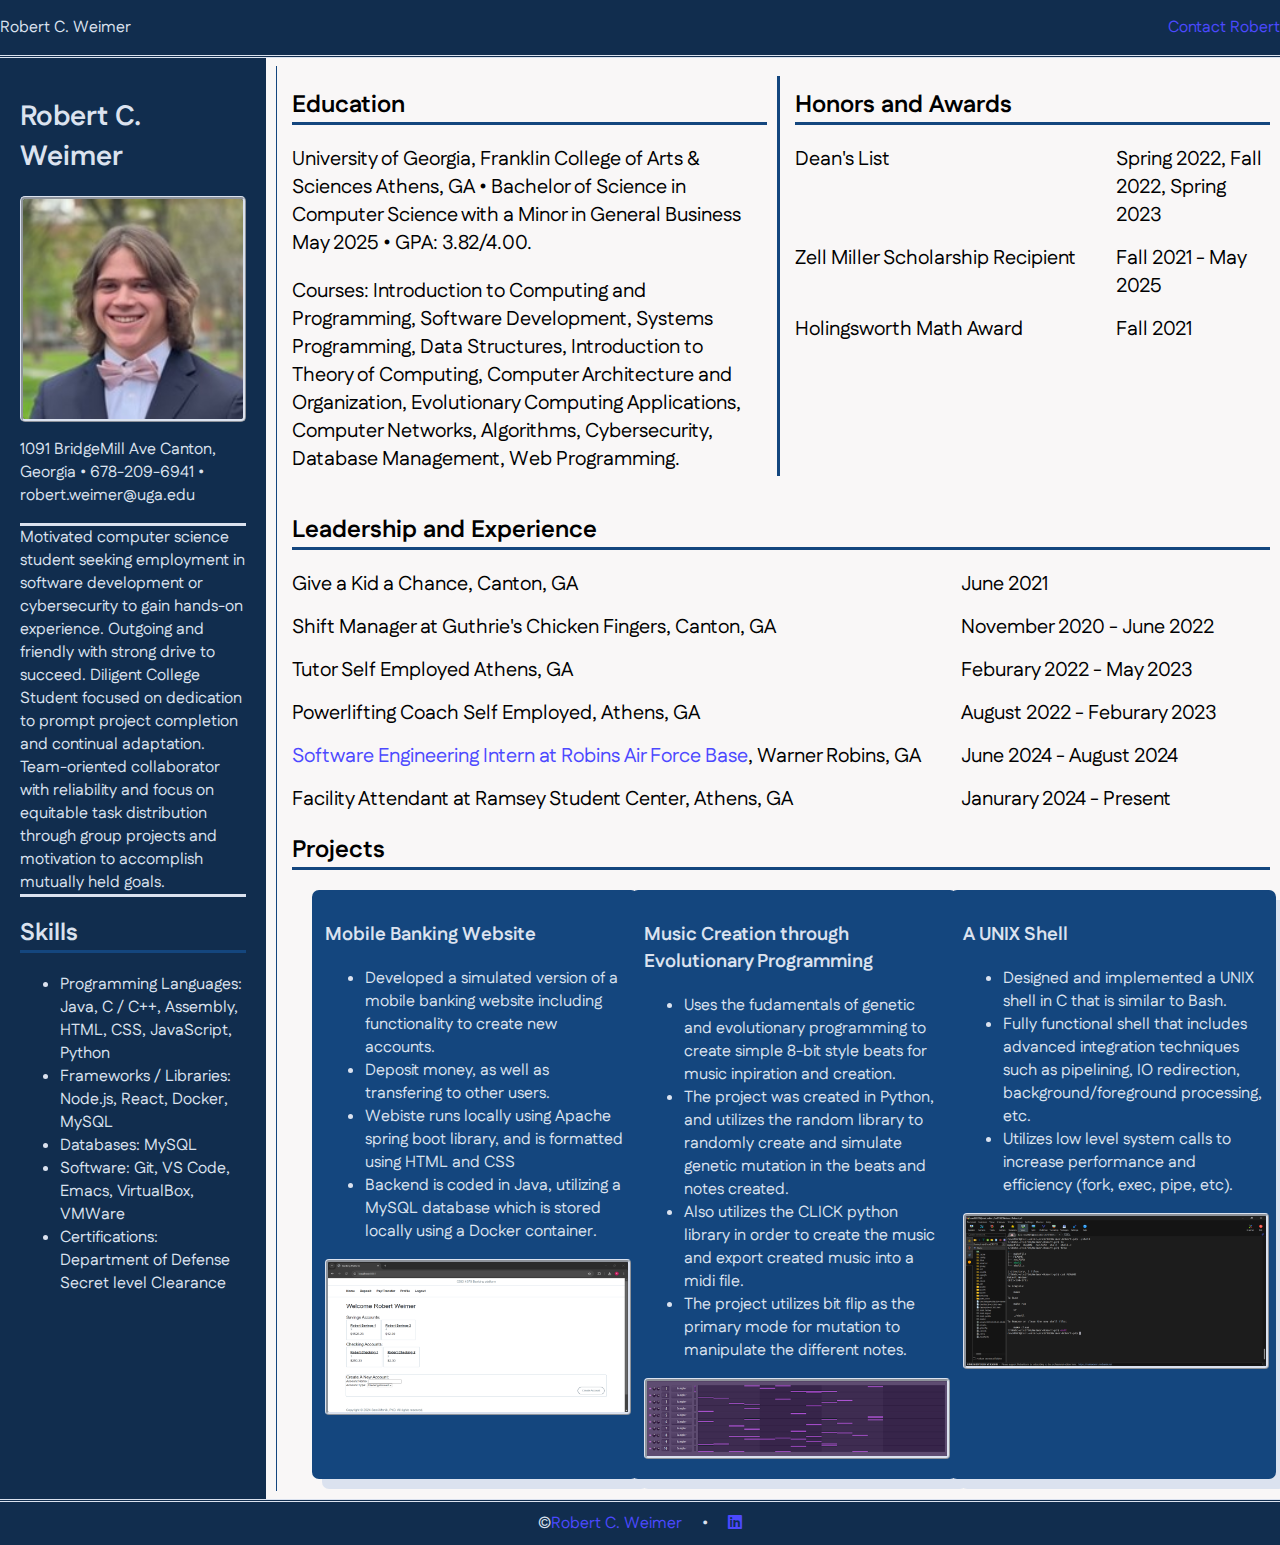
<file: cv/index.html>
<!DOCTYPE html>
<html lang="en">
<head>
    <meta charset="UTF-8">
    <meta name="viewport" content="width=device-width, initial-scale=1.0">
    <link rel="stylesheet"
    href="https://cdnjs.cloudflare.com/ajax/libs/font-awesome/6.0.0-beta3/css/all.min.css">
    <link rel="preconnect" href="https://fonts.googleapis.com">
    <link rel="preconnect" href="https://fonts.gstatic.com" crossorigin>
    <link href="https://fonts.googleapis.com/css2?family=Fustat:wght@200..800&family=Maname&display=swap" rel="stylesheet">
    <link rel="stylesheet"
    href="/cv/css/style.css">
    <title>Robert C. Weimer</title>
</head>
<body>
<nav>
    <p>Robert C. Weimer</p>
    <p><a href="contact.html">Contact Robert</a></p>
</nav>
<div class="row">
    <div class="columnleft">
        <div class="splash">
            <section>
                <h1>Robert C. Weimer</h1>
                <img class="headshot" src="/cv/images/HeadshotCV.jpg" alt="Robert Weimer" width="220" height="220">
                <p>1091 BridgeMill Ave Canton, Georgia •
                    678-209-6941 •
                    robert.weimer@uga.edu
                </p>
                <p class="tag">
                    Motivated computer science student seeking employment in software development or cybersecurity to gain hands-on experience.
                    Outgoing and friendly with strong drive to succeed. Diligent College Student focused on dedication to prompt project completion and continual adaptation. 
                    Team-oriented collaborator with reliability and focus on equitable task distribution through group projects and motivation to accomplish mutually held goals.
                </p>
            </section>
            <section>
                <h2>Skills</h2>
                <ul>
                    <li>Programming Languages: Java, C / C++, Assembly, HTML, CSS, JavaScript, Python</li>
                    <li>Frameworks / Libraries: Node.js, React, Docker, MySQL</li>
                    <li>Databases: MySQL</li>
                    <li>Software: Git, VS Code, Emacs, VirtualBox, VMWare</li>
                    <li>Certifications: Department of Defense Secret level Clearance</li>
                </ul>
            </section>
        </div>
    </div>
    <hr>
    <div class="column">
        <div class="school">
            <section class="education">
                <h2>Education</h2>
                <p>
                    University of Georgia, Franklin College of Arts & Sciences Athens, GA •
                    Bachelor of Science in Computer Science with a Minor in General Business May 2025 •
                    GPA: 3.82/4.00. 
                </p>
                <p>    
                    Courses: Introduction to Computing and Programming, Software Development, Systems Programming, Data Structures,
                    Introduction to Theory of Computing, Computer Architecture and Organization, Evolutionary Computing Applications,
                    Computer Networks, Algorithms, Cybersecurity, Database Management, Web Programming.
                </p>
            </section>
            <hr>
            <section class="honors">
                <h2>Honors and Awards</h2>
                <dl>
                    <dt>Dean's List</dt>
                    <dd>Spring 2022, Fall 2022, Spring 2023</dd>
                    <dt>Zell Miller Scholarship Recipient</dt>
                    <dd>Fall 2021 - May 2025</dd>
                    <dt>Holingsworth Math Award</dt>
                    <dd>Fall 2021</dd>
                </dl>
            </section>
        </div>
        <section>
            <h2>Leadership and Experience</h2>
            <dl>
                <dt>Give a Kid a Chance, Canton, GA</dt>
                <dd>June 2021</dd>
                <dt>Shift Manager at Guthrie's Chicken Fingers, Canton, GA</dt>
                <dd>November 2020 - June 2022</dd>
                <dt>Tutor Self Employed Athens, GA</dt>
                <dd>Feburary 2022 - May 2023</dd>
                <dt>Powerlifting Coach Self Employed, Athens, GA</dt>
                <dd>August 2022 - Feburary 2023</dd>
                <dt><a href="https://www.robins.af.mil/">Software Engineering Intern at Robins Air Force Base</a>, Warner Robins, GA</dt>
                <dd>June 2024 - August 2024</dd>
                <dt>Facility Attendant at Ramsey Student Center, Athens, GA</dt>
                <dd>Janurary 2024 - Present</dd>
            </dl>
        </section>
        <section>
            <h2>Projects</h2>
            <div class="three-col">
                <div class="card">
                    <h3>Mobile Banking Website</h3>
                    <ul>
                        <li>Developed a simulated version of a mobile banking website including functionality to create new accounts.</li>
                        <li>Deposit money, as well as transfering to other users.</li>
                        <li>Webiste runs locally using Apache spring boot library, and is formatted using HTML and CSS</li> 
                        <li>Backend is coded in Java, utilizing a MySQL database which is stored locally using a Docker container.</li>
                    </ul>
                    <img class="cardImg" src="/cv/images/mobilebanking.png" alt="Home Page of My Mobile Banking Website" width="300" height="150">
                </div>
                <div class="card">
                    <h3>Music Creation through Evolutionary Programming</h3>
                    <ul>
                        <li>Uses the fudamentals of genetic and evolutionary programming to create simple 8-bit style beats for music inpiration and creation.</li>
                        <li>The project was created in Python, and utilizes the random library to randomly create and simulate genetic mutation in the beats and notes created.</li>
                        <li>Also utilizes the CLICK python library in order to create the music and export created music into a midi file.</li>
                        <li>The project utilizes bit flip as the primary mode for mutation to manipulate the different notes.</li>
                    </ul>
                    <img class="cardImg" src="/cv/images/musicgeneration.png" alt="Music generation displayed in FL studios" width="300" height="75">
                </div>
                <div class="card">
                    <h3>A UNIX Shell</h3>
                    <ul>
                        <li>Designed and implemented a UNIX shell in C that is similar to Bash.</li>
                        <li>Fully functional shell that includes advanced integration techniques such as pipelining, IO redirection, background/foreground processing, etc.</li>
                        <li>Utilizes low level system calls to increase performance and efficiency (fork, exec, pipe, etc).</li>
                    </ul>
                    <img class="cardImg" src="/cv/images/shell.png" alt="Basic commands run in my Shell" width="300" height="150">
                </div>
            </div>
        </section>
    </div>
</div>
<footer>
    &copy; <a href="index.html">Robert C. Weimer</a>&nbsp;&nbsp;&nbsp;&nbsp;&nbsp;•&nbsp;&nbsp;&nbsp;&nbsp;&nbsp; 
    <a href="https://www.linkedin.com/in/robert-weimer-4475b3292"><i class="fab fa-linkedin"></i></a>
</footer>
</body>
</html>
</file>
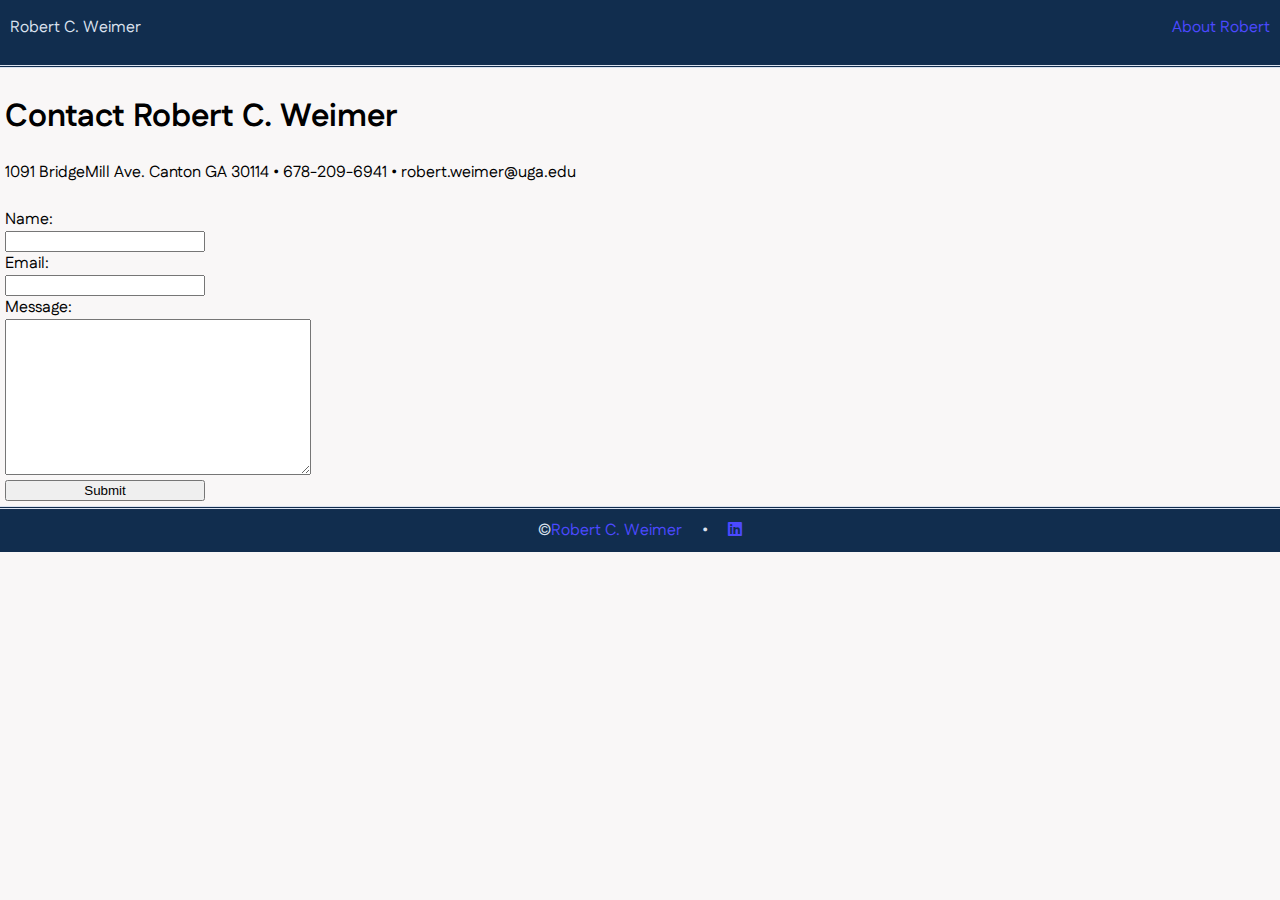
<file: contact.html>
<!DOCTYPE html>
<html lang="en">
<head>
    <meta charset="UTF-8">
    <meta name="viewport" content="width=device-width, initial-scale=1.0">
    <link rel="stylesheet"
    href="https://cdnjs.cloudflare.com/ajax/libs/font-awesome/6.0.0-beta3/css/all.min.css">
    <link rel="preconnect" href="https://fonts.googleapis.com">
    <link rel="preconnect" href="https://fonts.gstatic.com" crossorigin>
    <link href="https://fonts.googleapis.com/css2?family=Fustat:wght@200..800&family=Maname&display=swap" rel="stylesheet">
    <link rel="stylesheet" href="css/style.css">
    <title>Contact Robert</title>
</head>
<body>
    <nav>
        <p>Robert C. Weimer</p>
        <a href="/cv/index.html"><p>About Robert</p></a>
    </nav>
    <div class="cont">
        <section>
            <h1>Contact Robert C. Weimer</h1>
            <p>1091 BridgeMill Ave. Canton GA 30114 • 678-209-6941 • robert.weimer@uga.edu</p>
        </section>
        <hr>
        <form class="one-col" action="mailto:robert.weimer@uga.edu" method="post">
            <label for="fullname">Name:</label>
            <input type="text" id="fullname" name="fullname">
            <label for="email">Email:</label>
            <input type="email" id="email" name="email">
            <label for="message">Message:</label>
            <textarea id="message" name="message" rows="7" cols="20"></textarea>
            <input type="submit">
        </form>
    </div>
    <footer>
        &copy; <a href="index.html">Robert C. Weimer</a>&nbsp;&nbsp;&nbsp;&nbsp;&nbsp;•&nbsp;&nbsp;&nbsp;&nbsp;&nbsp; 
        <a href="https://www.linkedin.com/in/robert-weimer-4475b3292"><i class="fab fa-linkedin"></i></a>
    </footer>
</body>
</html>
</file>
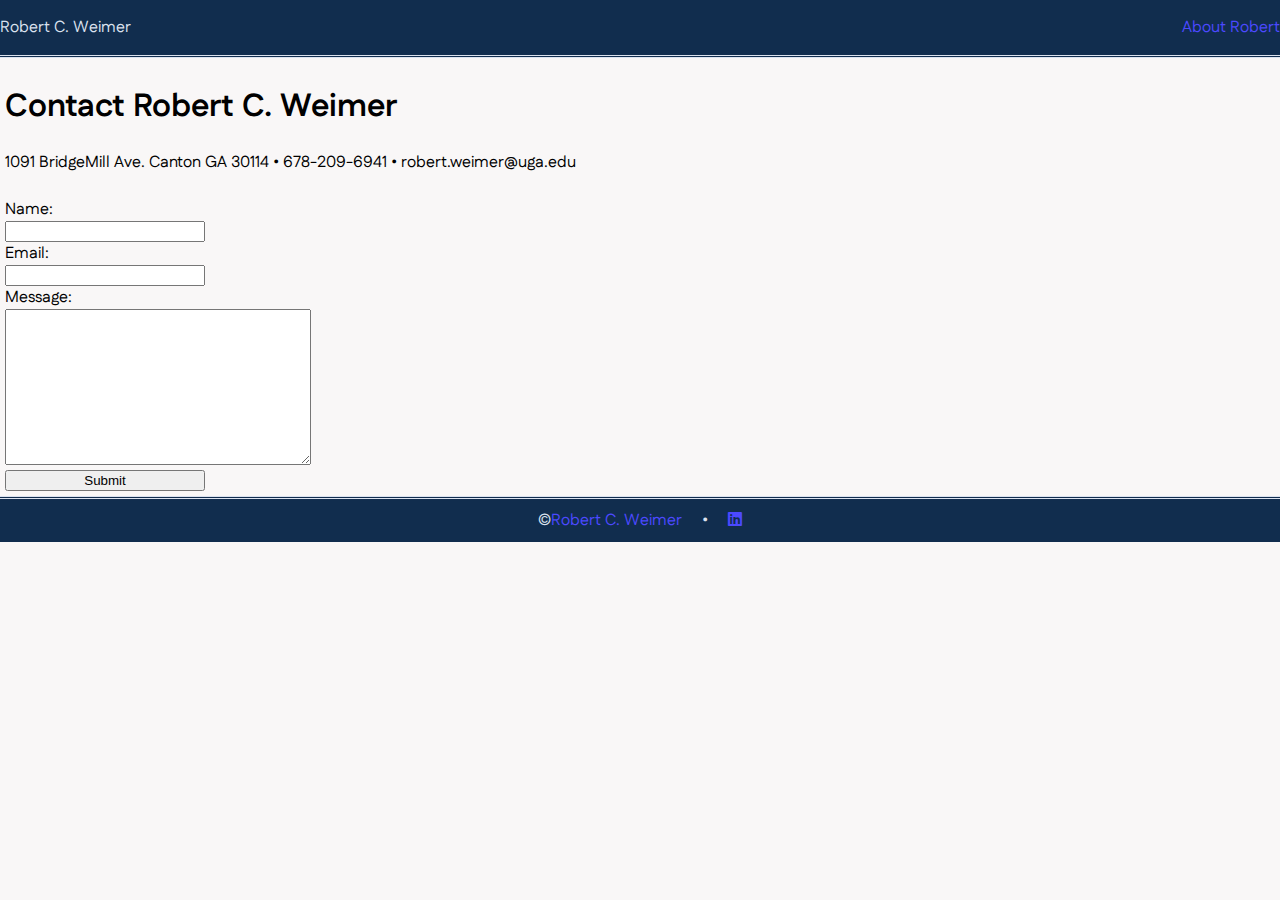
<file: cv/contact.html>
<!DOCTYPE html>
<html lang="en">
<head>
    <meta charset="UTF-8">
    <meta name="viewport" content="width=device-width, initial-scale=1.0">
    <link rel="stylesheet"
    href="https://cdnjs.cloudflare.com/ajax/libs/font-awesome/6.0.0-beta3/css/all.min.css">
    <link rel="preconnect" href="https://fonts.googleapis.com">
    <link rel="preconnect" href="https://fonts.gstatic.com" crossorigin>
    <link href="https://fonts.googleapis.com/css2?family=Fustat:wght@200..800&family=Maname&display=swap" rel="stylesheet">
    <link rel="stylesheet" href="/cv/css/style.css">
    <title>Contact Robert</title>
</head>
<body>
    <nav>
        <p>Robert C. Weimer</p>
        <a href="/cv/index.html"><p>About Robert</p></a>
    </nav>
    <div class="cont">
        <section>
            <h1>Contact Robert C. Weimer</h1>
            <p>1091 BridgeMill Ave. Canton GA 30114 • 678-209-6941 • robert.weimer@uga.edu</p>
        </section>
        <hr>
        <form class="one-col" action="mailto:robert.weimer@uga.edu" method="post">
            <label for="fullname">Name:</label>
            <input type="text" id="fullname" name="fullname">
            <label for="email">Email:</label>
            <input type="email" id="email" name="email">
            <label for="message">Message:</label>
            <textarea id="message" name="message" rows="7" cols="20"></textarea>
            <input type="submit">
        </form>
    </div>
    <footer>
        &copy; <a href="/cv/index.html">Robert C. Weimer</a>&nbsp;&nbsp;&nbsp;&nbsp;&nbsp;•&nbsp;&nbsp;&nbsp;&nbsp;&nbsp; 
        <a href="https://www.linkedin.com/in/robert-weimer-4475b3292"><i class="fab fa-linkedin"></i></a>
    </footer>
</body>
</html>
</file>
<file: cv/css/style.css>
body {
    margin: 0;
    background-color: #F9F7F7;
    font-family: "Fustat", serif;
    font-weight: 400;
    font-style: normal;
    font-optical-sizing: auto;
}
nav {
    border-bottom: double;
    display:flex;
    justify-content: space-between;
    flex-direction: row;
    background-color: #112D4E;
    color:#DBE2EF;
}
footer {
    border-top:double;
    display: flex;
    justify-content: center;
    background-color: #112D4E;
    color:#DBE2EF;
    padding:10px;
}
.row {
    display:flex;
}
.column {
    flex:3 0 0%;
    padding:10px;
}
.columnleft{
    display: flex;
    flex:.7 0 0%;
}
.splash {
    flex-direction: column;
    justify-content: space-around;
    background-color: #112D4E;
    color:#DBE2EF;
    padding:20px;
}
.splash h1 {
    font-size: 28px;
}
.headshot {
    display: flex;
    border-radius: 5px;
    border-style:ridge;
    border-color:#DBE2EF;
}
.splash .tag {
    border-top-style: solid;
    border-bottom-style: solid;
    border-color: #DBE2EF;
}
hr {
    width:10px;
    margin-right: 5px;
    border-right-style: double;
    border-top-style: hidden;
    border-left-style: hidden;
    border-bottom-style: hidden;
    border-color: #14467e;
}
h2 {
    border-bottom-style: solid;
    border-color: #14467e;
}
.school {
    display: flex;
}
.school hr {
    border:none;
    height:400px;
    width:3px;
    background-color: #14467e;
}
.education {
    flex: 50%;
    margin-right: 10px
}
.education p {
    font-size: 20px;
}
.education h2 {
    border-bottom-style: solid;
    border-color:#14467e;
}
.honors {
    flex:50%;
    margin-left: 10px;
}
dl {
    display:grid;
    grid-template-columns:max-content 1fr;
    row-gap: 15px;
    font-size: 20px;
}
.one-col {
    display:inline-flex;
    flex-direction: column;
    width: 200px;
}
.one-col textarea {
    width:300px;
    height:150px;
    margin-bottom:5px;
}
.cont {
    padding:5px;
}
.three-col {
    display:grid;
    grid-template-columns: 300px 300px 300px;
    justify-content: space-around;
    margin:10px;
}
.card {
    border: solid #14467e;
    background-color: #14467e;
    color:#DBE2EF;
    padding:10px;
    border-radius: 7px;
    box-shadow:10px 10px;
    width:300px;
}
.cardImg {
    border-radius: 4px;
    border: ridge #DBE2EF;
}


a {
    color:rgb(76, 73, 255);
    text-decoration: none;
}
a:visited{
    color:rgb(160, 51, 255);
}
a:hover {
    color: red;
}

/*
Link to color palet:
https://colorhunt.co/palette/f9f7f7dbe2ef3f72af112d4e
*/
</file>
<file: css/style.css>
body {
    margin: 0;
    background-color: #F9F7F7;
    font-family: "Fustat", serif;
    font-weight: 400;
    font-style: normal;
    font-optical-sizing: auto;
}
nav {
    border-bottom: double;
    display:flex;
    justify-content: space-between;
    flex-direction: row;
    background-color: #112D4E;
    color:#DBE2EF;
    padding: 0px 10px 10px 10px;
}
footer {
    border-top:double;
    display: flex;
    justify-content: center;
    background-color: #112D4E;
    color:#DBE2EF;
    padding:10px;
}
.row {
    display:flex;
}
.column {
    flex:3 0 0%;
    padding:10px;
}
.columnleft{
    display: flex;
    flex:.7 0 0%;
}
.splash {
    flex-direction: column;
    justify-content: space-around;
    background-color: #112D4E;
    color:#DBE2EF;
    padding:20px;
}
.splash h1 {
    font-size: 28px;
}
.headshot {
    display: flex;
    border-radius: 5px;
    border-style:ridge;
    border-color:#DBE2EF;
}
.splash .tag {
    border-top-style: solid;
    border-bottom-style: solid;
    border-color: #DBE2EF;
}
hr {
    width:10px;
    margin-right: 5px;
    border-right-style: double;
    border-top-style: hidden;
    border-left-style: hidden;
    border-bottom-style: hidden;
    border-color: #14467e;
}
h2 {
    border-bottom-style: solid;
    border-color: #14467e;
    font-family: "Fustat", serif;
}
.school {
    display: flex;
}
.school hr {
    border:none;
    height:400px;
    width:3px;
    background-color: #14467e;
}
.education {
    flex: 50%;
    margin-right: 10px
}
.education p {
    font-size: 20px;
}
.education h2 {
    border-bottom-style: solid;
    border-color:#14467e;
}
.honors {
    flex:50%;
    margin-left: 10px;
}
dl {
    display:grid;
    grid-template-columns:max-content 1fr;
    row-gap: 15px;
    font-size: 20px;
}
.one-col {
    display:inline-flex;
    flex-direction: column;
    width: 200px;
}
.one-col textarea {
    width:300px;
    height:150px;
    margin-bottom:5px;
}
.cont {
    padding:5px;
}
.three-col {
    display:grid;
    grid-template-columns: 300px 300px 300px;
    justify-content: space-around;
    margin:10px;
}
.card {
    border: solid #14467e;
    background-color: #14467e;
    color:#DBE2EF;
    padding:10px;
    border-radius: 7px;
    box-shadow:10px 10px;
    width:300px;
}
.cardImg {
    border-radius: 4px;
    border: ridge #DBE2EF;
    transition: transform 0.5s ease;
}
.leftImg:hover {
    transform:scale(2.5) translate(50%, -50%);
}
.centerImg:hover {
    transform:scale(3) translate(0%, -60%);
}
.rightImg:hover {
    transform:scale(2.5) translate(-50%,-50%);
}

a {
    color:rgb(76, 73, 255);
    text-decoration: none;
}
a:visited{
    color:rgb(160, 51, 255);
}
a:hover {
    color: red;
}

/*
Link to color palet:
https://colorhunt.co/palette/f9f7f7dbe2ef3f72af112d4e
*/
</file>
